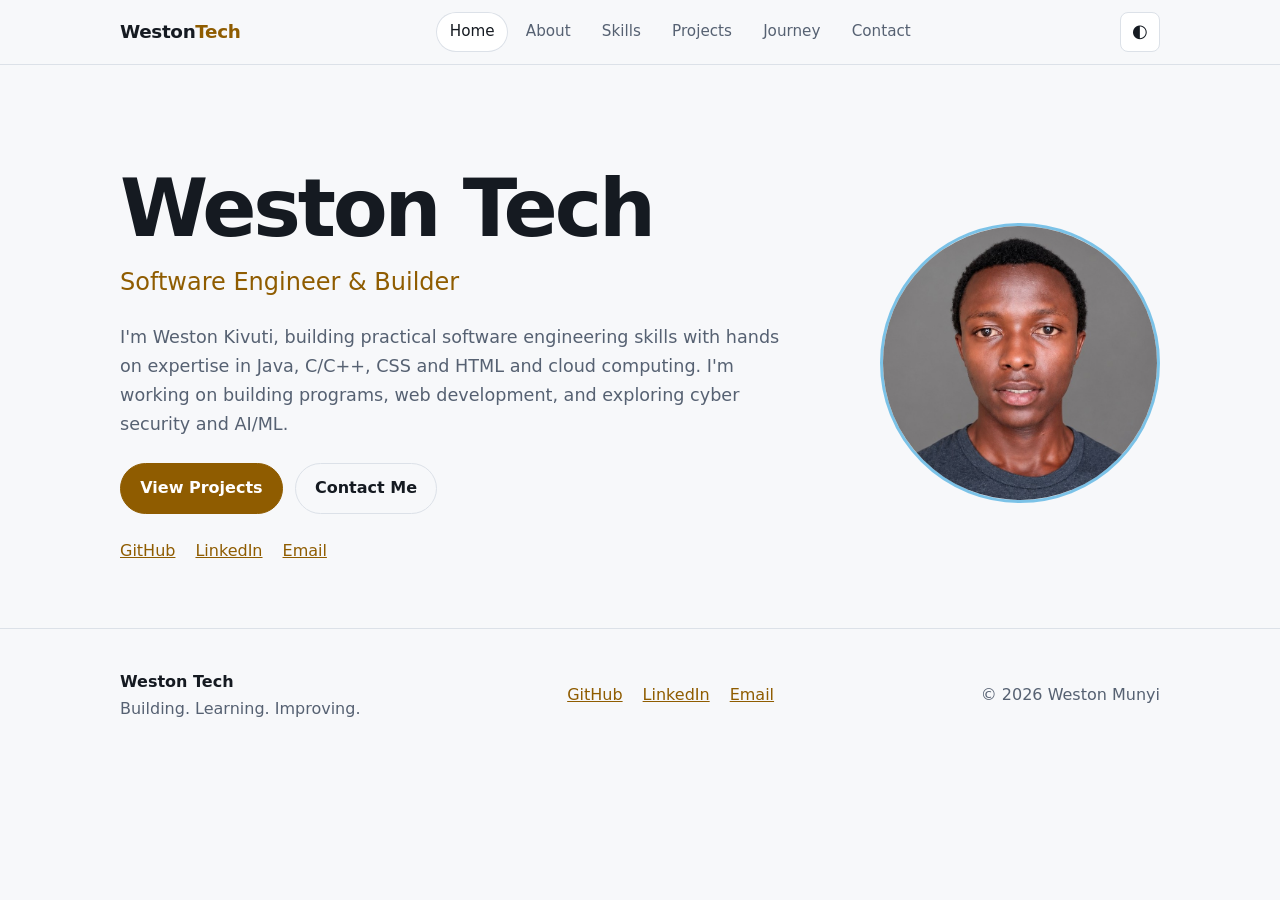
<file: index.html>
<!DOCTYPE html>
<html lang="en">
<head>
<meta charset="utf-8">
<meta name="viewport" content="width=device-width, initial-scale=1">
<title>Weston Tech | Weston Kivuti, Software Engineer &amp; Builder</title>
<meta name="description" content="Portfolio of Weston Kivuti (Weston Tech), an undergraduate Software Engineering student building practical software engineering skills, web development, and cloud computing and am currently exploring cyber security and AI/ML.">
<meta name="author" content="Weston Kivuti">
<meta name="theme-color" content="#0e1217">
<meta property="og:type" content="website">
<meta property="og:title" content="Weston Tech | Weston Kivuti">
<meta property="og:description" content="Software Engineering student and builder. Learning, building and improving.">
<meta name="twitter:card" content="summary">
<link rel="icon" href="data:image/svg+xml,%3Csvg xmlns='http://www.w3.org/2000/svg' viewBox='0 0 32 32'%3E%3Crect width='32' height='32' rx='7' fill='%230e1217'/%3E%3Ctext x='16' y='23' font-size='20' font-family='sans-serif' font-weight='700' text-anchor='middle' fill='%23e9b44c'%3EW%3C/text%3E%3C/svg%3E">
<script>
document.documentElement.classList.add('js');
try{var t=localStorage.getItem('theme')||(matchMedia('(prefers-color-scheme: light)').matches?'light':'dark');document.documentElement.dataset.theme=t}catch(e){document.documentElement.dataset.theme='dark'}
</script>
<link rel="stylesheet" href="css/style.css">
<script type="application/ld+json">
{"@context":"https://schema.org","@type":"Person","name":"Weston Munyi","jobTitle":"Software Engineering Student","email":"munyiweston@gmail.com","sameAs":["https://www.linkedin.com/in/weston-munyi-92a195385/","https://github.com/WestonKivuti"]}
</script>
<script src="js/script.js" defer></script>
</head>
<body>
<a class="skip" href="#main">Skip to content</a>
<div id="progress" aria-hidden="true"></div>

<header>
  <nav class="wrap nav" aria-label="Main">
    <a class="logo" href="#home">Weston<span>Tech</span></a>
    <ul class="links" id="nav-links">
      <li><a href="#home">Home</a></li>
      <li><a href="#about">About</a></li>
      <li><a href="#skills">Skills</a></li>
      <li><a href="#projects">Projects</a></li>
      <li><a href="#journey">Journey</a></li>
      <li><a href="#contact">Contact</a></li>
    </ul>
    <div class="tools">
      <button class="icon-btn" id="theme-btn" type="button" aria-label="Switch to light theme">&#9680;</button>
      <button class="icon-btn" id="menu-btn" type="button" aria-label="Open menu" aria-expanded="false" aria-controls="nav-links">&#9776;</button>
    </div>
  </nav>
</header>

<main id="main">
<section id="home" class="hero">
  <div class="wrap hero-layout">
    <div class="hero-copy">
      <h1>Weston Tech</h1>
      <p class="role">Software Engineer &amp; Builder</p>
      <p class="lead">I'm Weston Kivuti, building practical software engineering skills with hands on expertise in Java, C/C++, CSS and HTML and cloud computing. I'm working on building programs, web development, and exploring cyber security and AI/ML.</p>
      <div class="btns">
        <a class="btn primary" href="#projects">View Projects</a>
        <a class="btn" href="#contact">Contact Me</a>
    </div>
      <ul class="social" aria-label="Professional links">
        <li><a href="https://github.com/WestonKivuti" target="_blank" rel="noopener noreferrer">GitHub</a></li>
        <li><a href="https://www.linkedin.com/in/weston-munyi-92a195385/" target="_blank" rel="noopener noreferrer">LinkedIn</a></li>
        <li><a href="mailto:munyiweston@gmail.com">Email</a></li>
      </ul>
    </div>
    <img class="hero-photo" src="assets/images/weston.png" alt="Weston Kivuti">
  </div>
</section>

<section id="about">
  <div class="wrap narrow reveal">
    <h2>About</h2>
    <p>I'm a Software Engineer passionate about building innovative, efficient, and scalable technology solutions. My interests span software development, AI/ML, and cloud computing, with a focus on creating practical solutions that solve real-world problems.
    <p>I approach every project with a problem-solving mindset, attention to detail, and a commitment to writing clean, maintainable code. I believe in using technology not just to build applications, but to create meaningful impact.</p>
    <p>I'm driven by continuous innovation, exploring emerging technologies, and turning ideas into functional digital experiences. My vision is to contribute to the future of technology by building solutions that are reliable, intelligent, and designed for growth.</p>
    <p>Building solutions. Solving problems. Engineering the future.</p>
    </p>
  </div>
</section>

<section id="skills">
  <div class="wrap reveal">
    <h2>Skills</h2>
    <div class="grid" id="skills-grid"></div>
  </div>
</section>

<section id="projects">
  <div class="wrap reveal">
    <h2>Projects</h2>
    <div class="filters" id="filters" role="group" aria-label="Filter projects" hidden></div>
    <div class="grid projects" id="project-grid"></div>
    <noscript><p>Enable JavaScript to see projects, or visit <a href="https://github.com/WestonKivuti/Parking-System-Project">the Parking System Project on GitHub</a>.</p></noscript>
  </div>
</section>

<section id="journey">
  <div class="wrap narrow reveal">
    <h2>My Journey</h2>
    <p class="muted">Some of these are foundations I'm building on. Others are things I'm still learning or exploring.</p>
    <!-- Add a new <li> for each stage. Statuses: Foundation, Learning, Exploring, Next -->
    <ol class="timeline">
      <li><h3>C / C++ <span class="status">Advanced</span></h3></li>
      <li><h3>Java <span class="status">Intermediate</span></h3></li>
      <li><h3>HTML / CSS <span class="status">Advanced</span></h3></li>
      <li><h3>JavaScript <span class="status">Learning</span></h3></li>
      <li><h3>AI/ML <span class="status">Exploring</span></h3></li>
      <li><h3>Cloud Computing <span class="status">Learning</span></h3></li>
    </ol>
    <div class="card"><h3>Currently Exploring</h3><ul class="tags"><li>AI/ML</li><li>Cyber Security</li></ul></div>
  </div>
</section>

<section id="contact">
  <div class="wrap reveal">
    <h2>Let's Build Something</h2>
    <p class="lead">I'm open to collaboration, internships, networking and professional opportunities. Get in touch.</p>
    <div class="contact-grid">
      <div>
        <ul class="contact-list">
          <li><a class="info-card" href="mailto:munyiweston@gmail.com"><span class="ico"><svg width="20" height="20" viewBox="0 0 24 24" fill="none" stroke="currentColor" stroke-width="2" stroke-linecap="round" stroke-linejoin="round" aria-hidden="true"><rect x="3" y="5" width="18" height="14" rx="2"/><path d="m3 7 9 6 9-6"/></svg></span><span><strong>Email</strong><small>munyiweston@gmail.com</small></span></a></li>
          <li><a class="info-card" href="https://www.linkedin.com/in/weston-munyi-92a195385/" target="_blank" rel="noopener noreferrer"><span class="ico">in</span><span><strong>LinkedIn</strong><small>Connect with me</small></span></a></li>
          <li><a class="info-card" href="https://github.com/WestonKivuti" target="_blank" rel="noopener noreferrer"><span class="ico">&lt;/&gt;</span><span><strong>GitHub</strong><small>github.com/WestonKivuti</small></span></a></li>
          <li><div class="info-card"><span class="ico"><svg width="20" height="20" viewBox="0 0 24 24" fill="currentColor" aria-hidden="true"><path d="M12 2C8.13 2 5 5.13 5 9c0 5.25 7 13 7 13s7-7.75 7-13c0-3.87-3.13-7-7-7zm0 9.5a2.5 2.5 0 1 1 0-5 2.5 2.5 0 0 1 0 5z"/></svg></span><span><strong>Location</strong><small>Ongata Rongai, Nairobi, Kenya</small></span></div></li>
        </ul>
         <div class="map">
          <iframe src="https://www.google.com/maps/embed?pb=!1m18!1m12!1m3!1d31909.070969978642!2d36.728534742014666!3d-1.3961433598007627!2m3!1f0!2f0!3f0!3m2!1i1024!2i768!4f13.1!3m3!1m2!1s0x182f05cf50f94e8d%3A0x51c29656e6fd8ca9!2sOngata%20Rongai!5e0!3m2!1sen!2ske!4v1795499435853!5m2!1sen!2ske" title="ngata Rongai, Nairobi" loading="lazy" referrerpolicy="no-referrer-when-downgrade" allowfullscreen></iframe>
         </div>
        <a class="btn" id="cv-btn" href="assets/Weston-CV.pdf" download>Download CV</a>
        <p id="cv-note" class="muted" role="status"></p>
      </div>
      <form id="contact-form" class="panel" novalidate>
        <label for="name">Name<input id="name" name="name" autocomplete="name" placeholder="What's your name?" aria-describedby="name-err"><span class="err" id="name-err"></span></label>
        <label for="email">Email<input id="email" name="email" type="email" autocomplete="email" placeholder="How can I reach you?" aria-describedby="email-err"><span class="err" id="email-err"></span></label>
        <label for="message">Message<textarea id="message" name="message" rows="5" placeholder="What would you like us to discuss?" aria-describedby="message-err"></textarea><span class="err" id="message-err"></span></label>
        <button class="btn primary" type="submit">Send message</button>
        <p id="form-status" role="status" class="muted"></p>
      </form>
    </div>
  </div>
</section>
</main>

<footer>
  <div class="wrap foot">
    <div><strong>Weston Tech</strong><br><span class="muted">Building. Learning. Improving.</span></div>
    <ul class="social">
      <li><a href="https://github.com/WestonKivuti" target="_blank" rel="noopener noreferrer">GitHub</a></li>
      <li><a href="https://www.linkedin.com/in/weston-munyi-92a195385/" target="_blank" rel="noopener noreferrer">LinkedIn</a></li>
      <li><a href="mailto:munyiweston@gmail.com">Email</a></li>
    </ul>
    <p class="muted">&copy; <span id="year">2026</span> Weston Munyi</p>
  </div>
</footer>
<button id="to-top" class="icon-btn" type="button" aria-label="Back to top" hidden>&uarr;</button>
</body>
</html>
</file>
<file: css/style.css>
:root{--bg:#0e1217;--surface:#151b23;--border:#262e39;--text:#e8ecf1;--muted:#9aa5b4;--accent:#e9b44c;--on-accent:#0e1217;--err:#ff8a80;--max:1040px}
[data-theme=light]{--bg:#f7f8fa;--surface:#fff;--border:#dce1e8;--text:#151a21;--muted:#566172;--accent:#8f5c00;--on-accent:#fff;--err:#b3261e}
*,*::before,*::after{box-sizing:border-box}
html{scroll-behavior:smooth;scroll-padding-top:76px}
body{margin:0;background:var(--bg);color:var(--text);font:16px/1.65 system-ui,-apple-system,"Segoe UI",Roboto,sans-serif;-webkit-font-smoothing:antialiased}
img{max-width:100%;height:auto}
a{color:var(--accent)}
:focus-visible{outline:2px solid var(--accent);outline-offset:3px}
.wrap{width:min(100% - 2.5rem,var(--max));margin-inline:auto}
.narrow{max-width:720px}
section{padding:4.5rem 0}
h1,h2,h3{line-height:1.2;margin:0 0 .75rem}
h2{font-size:clamp(1.6rem,4vw,2.1rem);letter-spacing:-.02em;margin-bottom:1.5rem}
h3{font-size:1.05rem}
p{margin:0 0 1rem}
.muted{color:var(--muted)}
.lead{max-width:60ch;color:var(--muted);font-size:1.1rem}
.skip{position:absolute;left:-999px}
.skip:focus{left:1rem;top:1rem;background:var(--surface);padding:.5rem 1rem;z-index:100}
#progres{position:fixed;top:0;left:0;height:3px;width:100%;background:var(--accent);transform:scaleX(0);transform-origin:0 50%;z-index:60}
header{position:sticky;top:0;z-index:50;background:var(--bg);border-bottom:1px solid var(--border)}
.nav{display:flex;align-items:center;justify-content:space-between;height:64px}
.logo{font-weight:700;font-size:1.15rem;letter-spacing:-.02em;color:var(--text);text-decoration:none}
.logo span{color:var(--accent)}
.links{display:flex;gap:1.5rem;list-style:none;margin:0;padding:0}
.links a{display:block;color:var(--muted);text-decoration:none;font-size:.95rem;padding:.4rem 0;border-bottom:2px solid transparent}
.links a:hover,.links a.active{color:var(--text);border-color:var(--accent)}
.tools{display:flex;gap:.5rem}
.icon-btn{background:var(--surface);border:1px solid var(--border);color:var(--text);width:40px;height:40px;border-radius:8px;cursor:pointer;font-size:1.1rem;line-height:1}
#menu-btn{display:none}
#to-top{position:fixed;right:1rem;bottom:1rem;z-index:40}
#to-top[hidden]{display:none}
@media(max-width:760px){
  #menu-btn{display:block}
  .links{display:none;position:absolute;top:64px;left:0;right:0;flex-direction:column;gap:0;background:var(--bg);border-bottom:1px solid var(--border);padding:.5rem 1.25rem}
  .links.open{display:flex}
  .links a{padding:.8rem 0}
}
.hero{padding:6rem 0 4rem}
.hero-layout{
  display:grid;
  grid-template-columns:minmax(0,1.4fr) minmax(220px,.6fr);
  gap:3rem;
  align-items:center;
}
.hero-photo {
  width: min(280px, 100%);
  aspect-ratio: 1;
  object-fit: cover;
  object-position: center;
  border-radius: 50%;
  border: 3px solid #0f94d788;
  justify-self: end;
}
.hero h1{font-size:clamp(2.8rem,10vw,5rem);letter-spacing:-.04em;margin-bottom:.4rem}
.role{font-size:clamp(1.1rem,3vw,1.5rem);color:var(--accent);margin-bottom:1.25rem}
.hero .wrap>*{animation:rise .7s both}
.hero .wrap>*:nth-child(2){animation-delay:.08s}.hero .wrap>*:nth-child(3){animation-delay:.16s}
.hero .wrap>*:nth-child(4){animation-delay:.24s}.hero .wrap>*:nth-child(5){animation-delay:.32s}
@keyframes rise{from{opacity:0;transform:translateY(12px)}}
.btns{display:flex;flex-wrap:wrap;gap:.75rem;margin:1.5rem 0}
.btn{display:inline-block;padding:.7rem 1.2rem;border-radius:8px;border:1px solid var(--border);background:none;color:var(--text);text-decoration:none;font:inherit;font-weight:600;cursor:pointer}
.btn:hover{border-color:var(--accent)}
.btn.primary{background:var(--accent);color:var(--on-accent);border-color:var(--accent)}
.social{display:flex;flex-wrap:wrap;gap:1.25rem;list-style:none;padding:0;margin:0}
.grid{display:grid;gap:1.25rem;grid-template-columns:repeat(auto-fit,minmax(min(100%,260px),1fr))}
.card{background:var(--surface);border:1px solid var(--border);border-radius:10px;padding:1.4rem}
.tags{display:flex;flex-wrap:wrap;gap:.4rem;list-style:none;padding:0;margin:.5rem 0 0}
.tags li{border:1px solid var(--border);border-radius:99px;padding:.15rem .75rem;font-size:.85rem;color:var(--muted);font-family:ui-monospace,Menlo,Consolas,monospace}
.filters{display:flex;flex-wrap:wrap;gap:.5rem;margin-bottom:1.5rem}
.filters[hidden]{display:none}
.filters button{background:none;border:1px solid var(--border);color:var(--text);border-radius:99px;padding:.35rem 1rem;font:inherit;cursor:pointer}
.filters button[aria-pressed=true]{background:var(--accent);color:var(--on-accent);border-color:var(--accent)}
.project.featured{grid-column:1/-1;border-color:var(--accent)}
.badge{display:inline-block;color:var(--accent);font-size:.85rem;font-weight:600;margin-bottom:.5rem}
.project details{margin-top:1rem;border-top:1px solid var(--border);padding-top:.75rem}
.project summary{cursor:pointer;font-weight:600}
.project dt{font-weight:600;margin-top:.6rem}
.project dd{margin:0;color:var(--muted)}
.timeline{list-style:none;margin:2rem 0;padding:0 0 0 1.5rem;border-left:2px solid var(--border)}
.timeline li{position:relative;padding:0 0 1.4rem 1rem}
.timeline li::before{content:"";position:absolute;left:calc(-1.5rem - 7px);top:.35rem;width:12px;height:12px;border-radius:50%;background:var(--bg);border:2px solid var(--accent)}
.timeline h3{margin:0;display:flex;flex-wrap:wrap;gap:.6rem;align-items:center}
.status{font-size:.8rem;font-weight:500;color:var(--muted);border:1px solid var(--border);border-radius:99px;padding:0 .6rem}
.contact-grid{display:grid;gap:2.5rem;grid-template-columns:repeat(auto-fit,minmax(min(100%,300px),1fr));margin-top:2rem}
.contact-list{list-style:none;padding:0;margin:0 0 1.5rem}
.contact-list li{margin-bottom:1rem;overflow-wrap:anywhere}
form{display:grid;gap:1rem}
label{display:grid;gap:.35rem;font-weight:600;font-size:.9rem}
input,textarea{font:inherit;font-weight:400;background:var(--surface);color:var(--text);border:1px solid var(--border);border-radius:8px;padding:.7rem;width:100%}
input[aria-invalid=true],textarea[aria-invalid=true]{border-color:var(--err)}
.err{color:var(--err);font-size:.85rem;font-weight:400;min-height:1.2em}
footer{border-top:1px solid var(--border);padding:2.5rem 0}
.foot{display:flex;flex-wrap:wrap;gap:1.5rem 3rem;align-items:center;justify-content:space-between}
.foot p{margin:0}
.js .reveal{opacity:0;transform:translateY(10px);transition:opacity .5s,transform .5s}
.js .reveal.in{opacity:1;transform:none}
@media(prefers-reduced-motion:reduce){
  html{scroll-behavior:auto}
  .hero .wrap>*{animation:none}
  .js .reveal{opacity:1;transform:none;transition:none}
}
#cv-note{margin-top:.75rem}

/* ---------- Polish ---------- */
h2{font-size:clamp(2rem,6vw,3.25rem);letter-spacing:-.03em;line-height:1.05;margin-bottom:.75rem}
section{padding:3.5rem 0 5rem}
.btn{border-radius:99px}
.links{gap:.25rem}
.links a{padding:.45rem .85rem;border:0;border-radius:99px}
.links a:hover{background:var(--surface);color:var(--text)}
.links a.active{background:var(--surface);color:var(--text);box-shadow:inset 0 0 0 1px var(--border)}
@media(max-width:760px){.links a{padding:.8rem .6rem;border-radius:8px}}
.card{transition:transform .2s,border-color .2s}
.card:hover{border-color:var(--accent);transform:translateY(-3px)}

/* project cards */
.project .media{position:relative;aspect-ratio:16/9;margin-bottom:1rem;border-radius:8px;overflow:hidden;background:var(--bg);border:1px solid var(--border);display:grid;place-items:center}
.project .media img{width:100%;height:100%;object-fit:cover}
.project .ph{font-size:2rem;font-weight:700;letter-spacing:-.02em;color:var(--muted)}
.project .view{position:absolute;inset:0;display:grid;place-items:center;background:rgb(0 0 0/.6);color:#fff;font-weight:600;text-decoration:none;opacity:0;transition:opacity .2s}
.project:hover .view,.project .view:focus-visible{opacity:1}

/* contact */
.contact-list{display:grid;gap:.75rem}
.contact-list li{margin:0}
.info-card{display:flex;align-items:center;gap:1rem;padding:1rem 1.2rem;background:var(--surface);border:1px solid var(--border);border-radius:12px;color:var(--text);text-decoration:none;overflow-wrap:anywhere}
a.info-card:hover{border-color:var(--accent)}
.ico{flex:none;display:grid;place-items:center;width:42px;height:42px;border-radius:50%;background:var(--bg);border:1px solid var(--border);color:var(--accent);font-weight:700}
.info-card small{display:block;color:var(--muted)}
.panel{background:var(--surface);border:1px solid var(--border);border-radius:14px;padding:1.5rem}
.panel input,.panel textarea{background:var(--bg)}
input:focus,textarea:focus{outline:none;border-color:var(--accent);box-shadow:0 0 0 3px color-mix(in srgb,var(--accent) 25%,transparent)}

/* map */
.contact-list{margin-bottom:.75rem}
.map{margin:0 0 1.5rem}
.map iframe{display:block;width:100%;height:260px;border:1px solid var(--border);border-radius:12px}

/* compact, equal-size project cards */
.projects{grid-template-columns:repeat(auto-fill,minmax(280px,1fr))}
.project.featured{grid-column:auto}
.project .media{aspect-ratio:16/10;max-height:190px}

/* rise on hover: project cards and contact cards */
.card,.info-card{transition:transform .25s,border-color .25s,box-shadow .25s}
.card:hover,a.info-card:hover{transform:translateY(-5px);box-shadow:0 10px 24px rgb(0 0 0/.25)}
@media(prefers-reduced-motion:reduce){
  .card,.info-card{transition:none}
  .card:hover,a.info-card:hover{transform:none}
}

/* form hint text */
::placeholder{color:var(--muted);opacity:.8}

/* ---------- Project card "View Project" pill ---------- */
.project .view{background:rgb(0 0 0/.4)}
.project .pill{display:inline-flex;align-items:center;gap:.5rem;padding:.6rem 1.1rem;border-radius:99px;background:#fff;color:#111;font-weight:600;font-size:.95rem;transform:translateY(8px);transition:transform .25s}
.project:hover .pill,.project .view:focus-visible .pill{transform:none}
</file>
